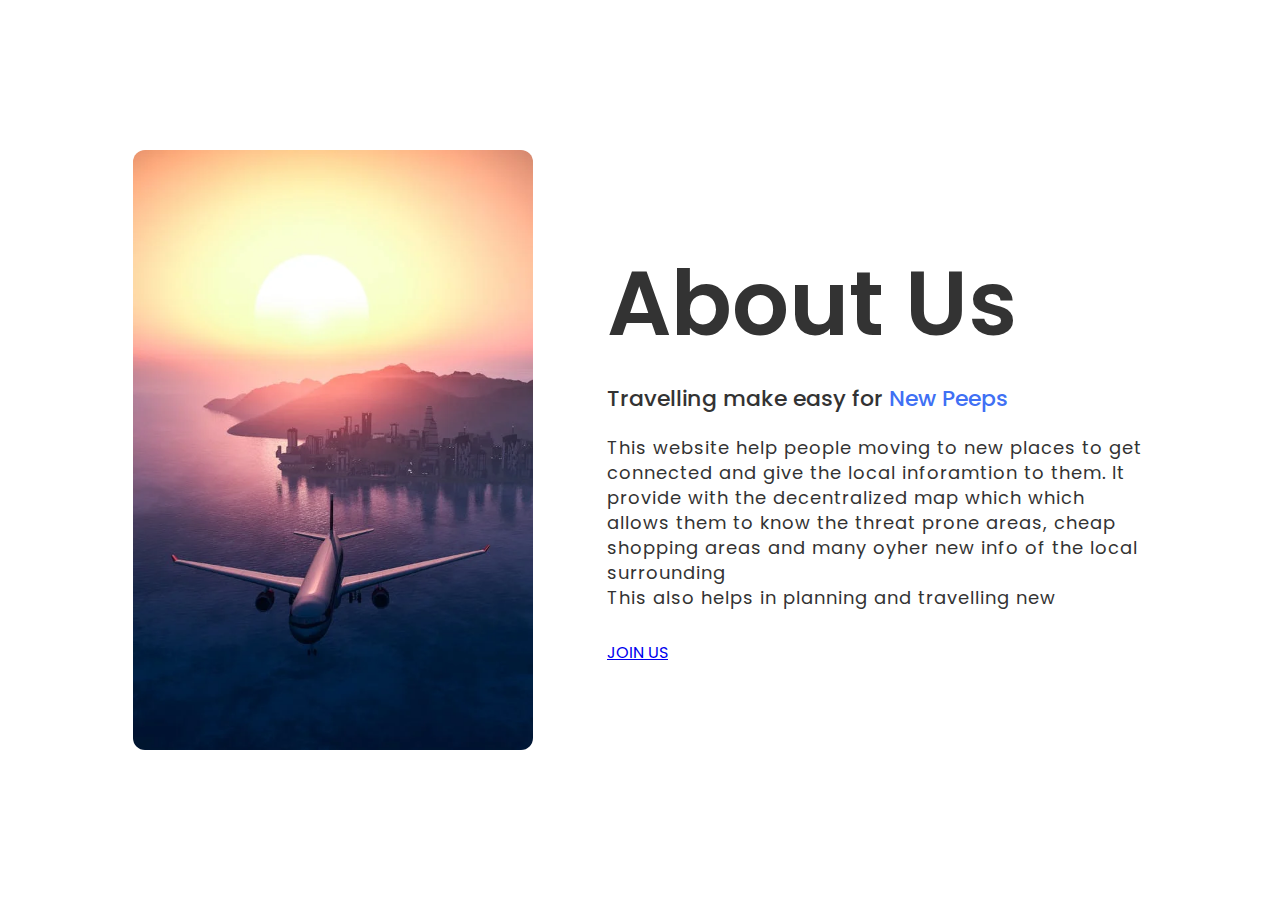
<file: aboutus.html>
<!DOCTYPE html>
<!-- Coding By CodingNepal - codingnepalweb.com -->
<html lang="en">
  <head>
    <meta charset="UTF-8" />
    <meta name="viewport" content="width=device-width, initial-scale=1.0" />
    <meta http-equiv="X-UA-Compatible" content="ie=edge" />
    <title>Website About Us Page HTML CSS</title>
    <link rel="stylesheet" href="kela.css" />
  </head>
  <body>
    <section class="about-us">
      <div class="about">
        <img src="./travel.webp" class="pic" />
        <div class="text">
          <h2>About Us</h2>
          <h5>Travelling make easy for  <span>New Peeps</span></h5>
          <p>This website help people moving to new places to get connected and give the local inforamtion 
            to them. It provide with the decentralized map which which allows them to know the threat prone areas, cheap shopping areas and 
            many oyher new info of the local surrounding
          </p>
          <p>This also helps in planning and travelling new</p>
          <div class="data">
            <a href="https://www.instagram.com/" class="JOIN US">JOIN US</a>
          </div>
        </div>
      </div>
    </section>
  </body>
</html>
</file>
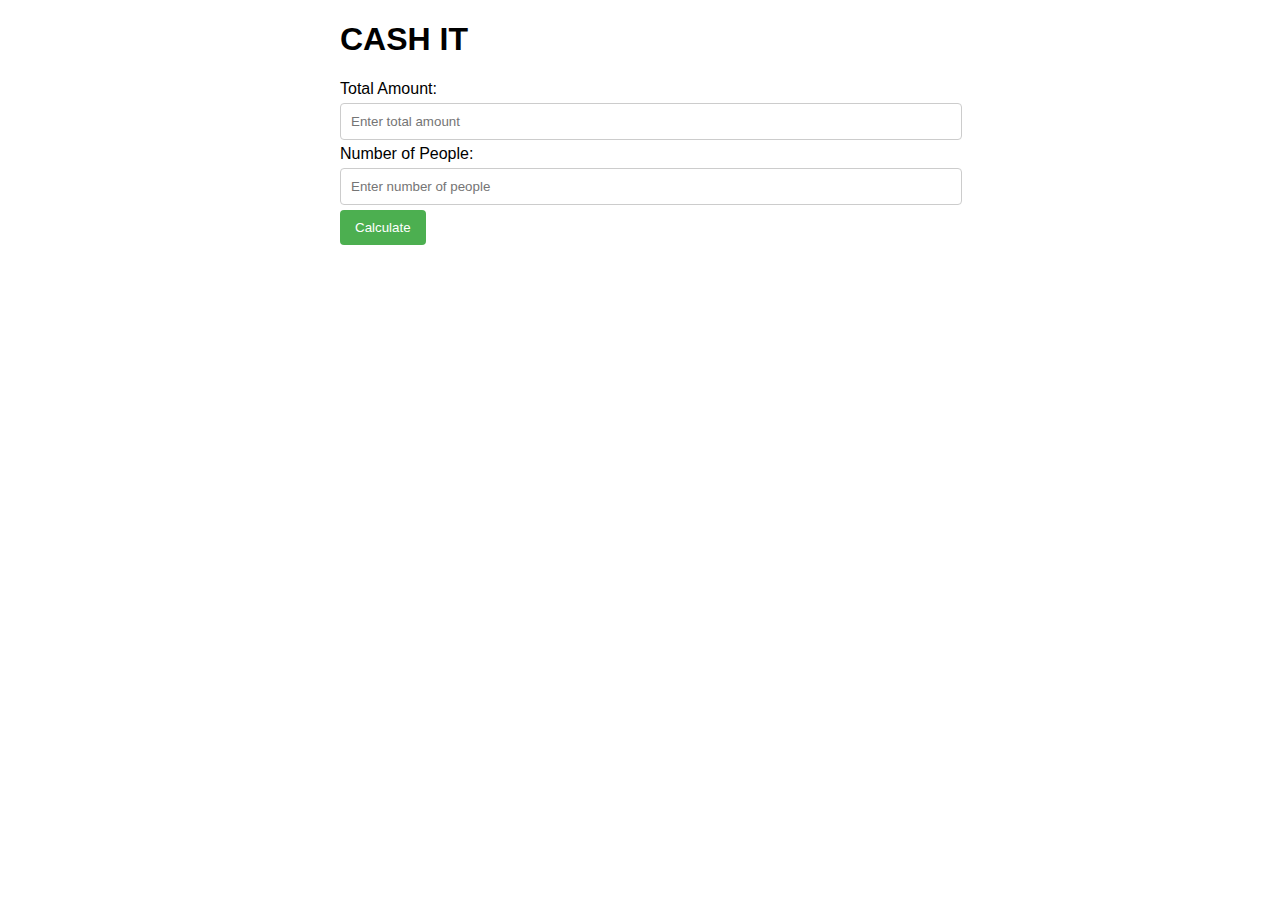
<file: cash.html>
<!DOCTYPE html>
<html lang="en">
<head>
    <meta charset="UTF-8">
    <meta name="viewport" content="width=device-width, initial-scale=1.0">
    <title>Hari Patti</title>
    <style>
        body {
            font-family: Arial, sans-serif;
            margin: 20px;
        }
        .container {
            max-width: 600px;
            margin: auto;
        }
        input {
            width: 100%;
            padding: 10px;
            margin: 5px 0;
            border: 1px solid #ccc;
            border-radius: 4px;
        }
        button {
            padding: 10px 15px;
            border: none;
            background-color: #4CAF50;
            color: white;
            border-radius: 4px;
            cursor: pointer;
        }
        button:hover {
            background-color: #45a049;
        }
        .result {
            margin-top: 20px;
        }
    </style>
</head>
<body>
    <div class="container">
        <h1>CASH IT</h1>
        <label for="totalAmount">Total Amount:</label>
        <input type="number" id="totalAmount" step="0.01" placeholder="Enter total amount">

        <label for="numPeople">Number of People:</label>
        <input type="number" id="numPeople" placeholder="Enter number of people">

        <button onclick="calculateSplit()">Calculate</button>

        <div class="result" id="result"></div>
    </div>

    <script>
        function calculateSplit() {
            var totalAmount = parseFloat(document.getElementById('totalAmount').value);
            var numPeople = parseInt(document.getElementById('numPeople').value);

            if (isNaN(totalAmount) || isNaN(numPeople) || numPeople <= 0) {
                document.getElementById('result').innerHTML = '<p style="color: red;">Please enter valid numbers.</p>';
                return;
            }

            var amountPerPerson = (totalAmount / numPeople).toFixed(2);
            document.getElementById('result').innerHTML = <p>Each person should pay: $${amountPerPerson}</p>;
        }
    </script>
</body>
</html>
</file>
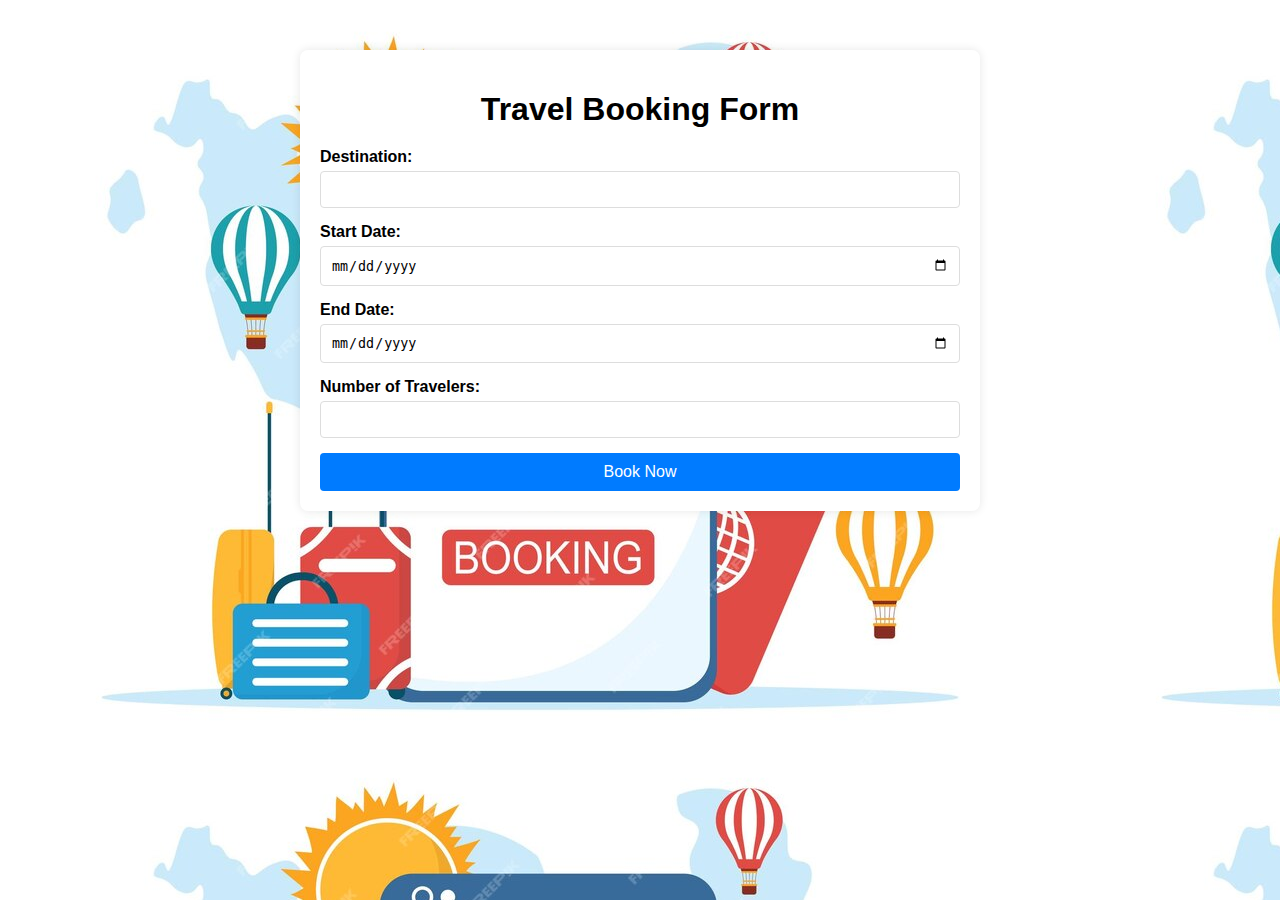
<file: travelbooking.html>
<!DOCTYPE html>
<html lang="en">
<head>
    <meta charset="UTF-8">
    <meta name="viewport" content="width=device-width, initial-scale=1.0">
    <title>Travel Booking</title>
    <link rel="stylesheet" href="tb.css">
</head>
<body background="tarvel2.jpg">
    <div class="container">
        <h1>Travel Booking Form</h1>
        <form action="#" method="post">
            <label for="destination">Destination:</label>
            <input type="text" id="destination" name="destination" required>

            <label for="start-date">Start Date:</label>
            <input type="date" id="start-date" name="start-date" required>

            <label for="end-date">End Date:</label>
            <input type="date" id="end-date" name="end-date" required>

            <label for="travelers">Number of Travelers:</label>
            <input type="number" id="travelers" name="travelers" min="1" required>

            <button type="submit">Book Now</button>
        </form>
    </div>
</body>
</html>
</file>
<file: kela.css>
@import url("https://fonts.googleapis.com/css2?family=Poppins:wght@200;300;400;500&display=swap");

* {
  margin: 0;
  padding: 0;
  box-sizing: border-box;
  font-family: "Poppins", sans-serif;
}

.about-us {
  display: flex;
  align-items: center;
  height: 100vh;
  width: 100%;
  padding: 90px 0;
  background: #fff;
}

.pic {
  height: auto;
  width: 400px;
  border-radius: 12px;
}

.about {
  width: 1130px;
  max-width: 85%;
  margin: 0 auto;
  display: flex;
  align-items: center;
  justify-content: space-around;
}

.text {
  width: 540px;
}

.text h2 {
  color: #333;
  font-size: 90px;
  font-weight: 600;
  margin-bottom: 10px;
}

.text h5 {
  color: #333;
  font-size: 22px;
  font-weight: 500;
  margin-bottom: 20px;
}

span {
  color: #4070f4;
}

.text p {
  color: #333;
  font-size: 18px;
  line-height: 25px;
  letter-spacing: 1px;
}

.data {
  margin-top: 30px;
}

.hire {
  font-size: 18px;
  background: #4070f4;
  color: #fff;
  text-decoration: none;
  border: none;
  padding: 12px 25px;
  border-radius: 6px;
  transition: 0.5s;
}

.hire:hover {
  background: #000;
}
</file>
<file: tb.css>
body {
    font-family: Arial, sans-serif;
    background-color: #f4f4f4;
    margin: 0;
    padding: 0;
}

.container {
    width: 50%;
    margin: 50px auto;
    background-color: #fff;
    padding: 20px;
    border-radius: 8px;
    box-shadow: 0 0 10px rgba(0,0,0,0.1);
}

h1 {
    text-align: center;
    margin-bottom: 20px;
}

form {
    display: flex;
    flex-direction: column;
}

label {
    margin-bottom: 5px;
    font-weight: bold;
}

input {
    padding: 10px;
    margin-bottom: 15px;
    border: 1px solid #ddd;
    border-radius: 4px;
}

button {
    padding: 10px;
    background-color: #007bff;
    border: none;
    border-radius: 4px;
    color: #fff;
    font-size: 16px;
    cursor: pointer;
}

button:hover {
    background-color: #0056b3;

}
</file>
